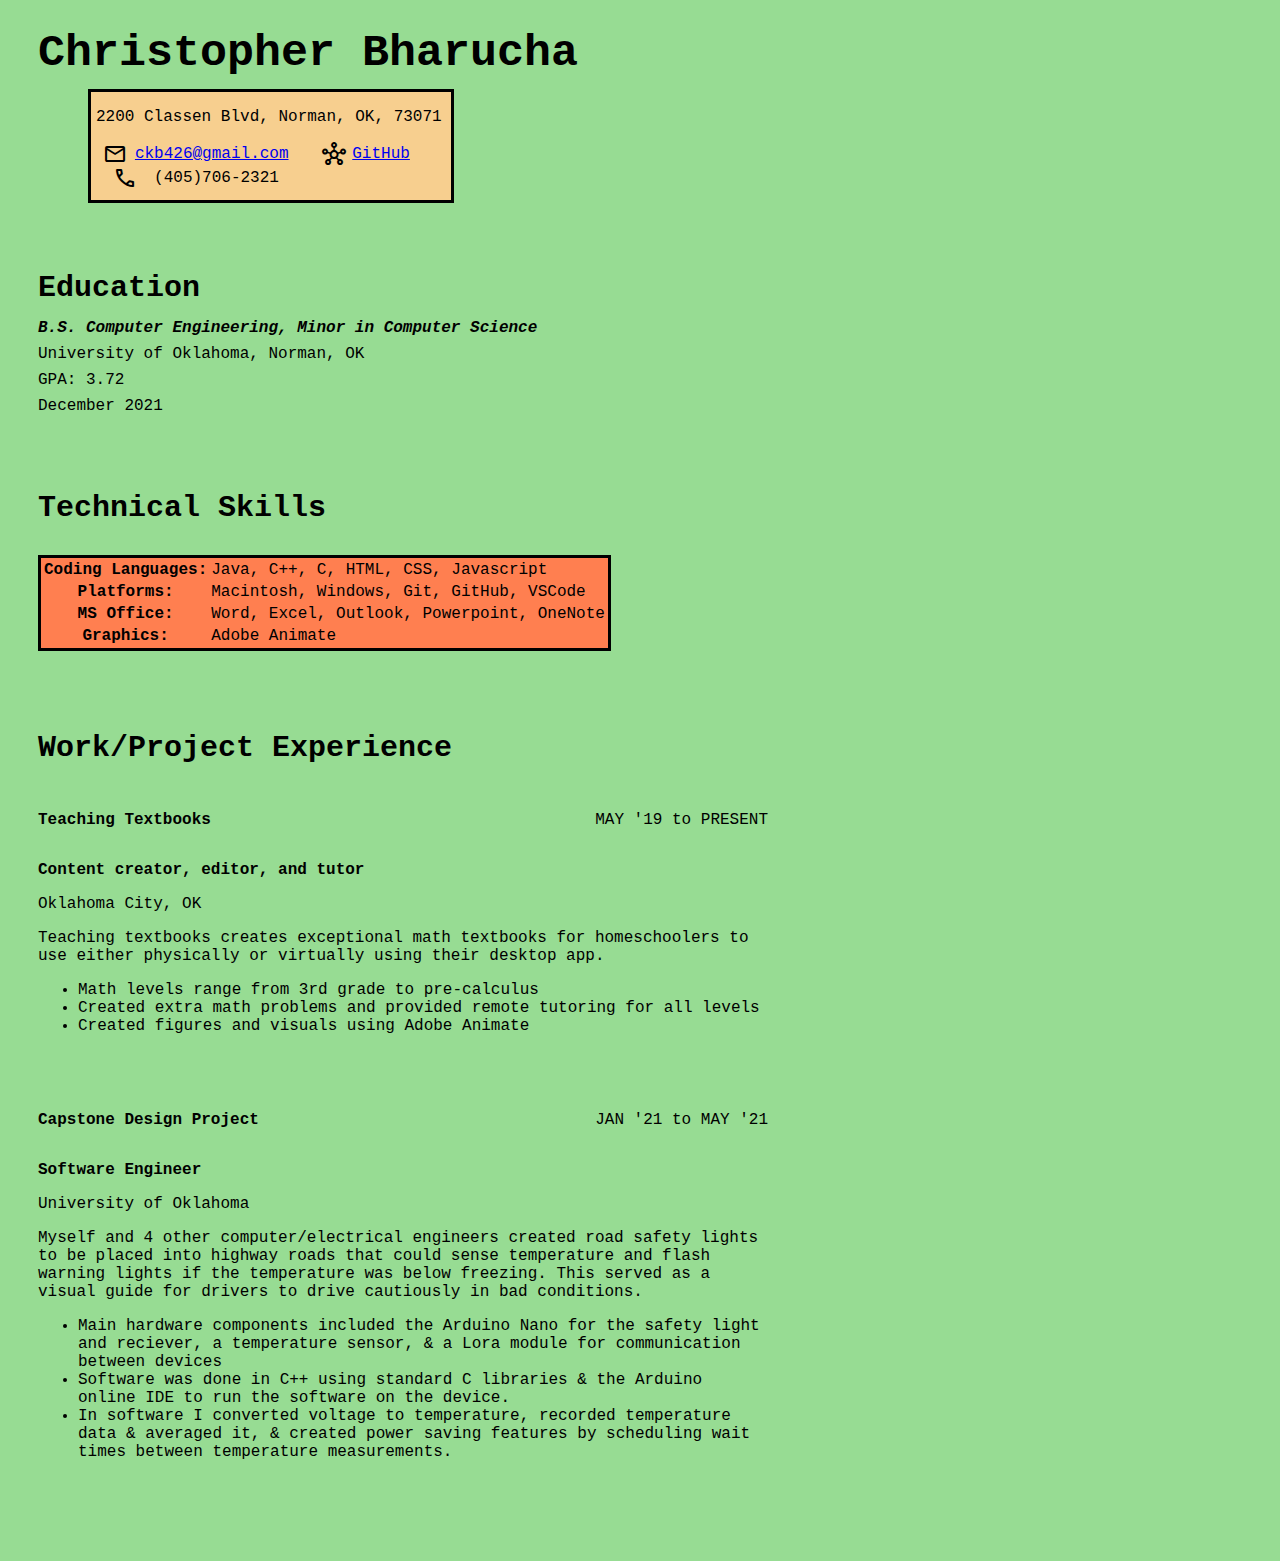
<file: index.html>
<!DOCTYPE html>
<html>
  <head>
    <title>
      Chris Bharucha's Resume
    </title>
    <link rel="stylesheet" href="index.css">
    <link rel="stylesheet" href="https://fonts.googleapis.com/css2?family=Material+Symbols+Outlined:opsz,wght,FILL,GRAD@20..48,100..700,0..1,-50..200" />
    <link rel="stylesheet" href="https://fonts.googleapis.com/css2?family=Material+Symbols+Outlined:opsz,wght,FILL,GRAD@20..48,100..700,0..1,-50..200" />
    <link rel="stylesheet" href="https://fonts.googleapis.com/css2?family=Material+Symbols+Outlined:opsz,wght,FILL,GRAD@20..48,100..700,0..1,-50..200" />
  </head>
  <body>
    <header class="name">
      Christopher Bharucha
    </header>


    <div class="info">
      <div class="address-container">
        <p>
          2200 Classen Blvd, Norman, OK, 73071
        </p>
      </div>

      <div class="email-github-flexbox">
        <div class="email-container">
          <div class="email-flexbox">
            <span class="material-symbols-outlined">
              mail
            </span>
            <a href="mailto: ckb426@gmail.com">
              ckb426@gmail.com
            </a>
          </div>
          <div class="cell-flexbox">
            <span class="material-symbols-outlined">
              call
            </span>
            <div>
              (405)706-2321
            </div>
          </div>
        </div>
  
        <div class="github-container">
          <div class="github-flexbox">
            <span class="material-symbols-outlined">
              hub
            </span>
            <a href="https://github.com/chrisbharucha" target="_blank">
              GitHub
            </a>
          </div> 
        </div>
      </div>
      

    </div>


    <div class="education">
      <p class="education-title">
        Education
      </p>
      <p class="education-degree">
        B.S. Computer Engineering, Minor in Computer Science
      </p>
      <p class="education-university">
        University of Oklahoma, Norman, OK
      </p>
      <p class="education-gpa">
        GPA: 3.72 
      </p>
      <p>
        December 2021
      </p>
    </div>

    <div class="technical-skills">
      <p class="technical-skills-title">
        Technical Skills
      </p>
      <table class="skills-table">
        <tr>
          <th class="r1">
            Coding Languages:
          </th>
          <td>
            Java, C++, C, HTML, CSS, Javascript
          </td>
        </tr>
        
        <tr>
          <th>
            Platforms:
          </th>
          <td>
            Macintosh, Windows, Git, GitHub, VSCode
          </td>
        </tr>
        
        <tr>
          <th>
            MS Office:
          </th>
          <td>
            Word, Excel, Outlook, Powerpoint, OneNote
          </td>
        </tr>
        
        <tr>
          <th>
            Graphics:
          </th>
          <td>
            Adobe Animate
          </td>
        </tr>

      </table>
    </div>

    <div class="work-experience">
      <p class="work-experience-title">
        Work/Project Experience
      </p>
      <div class="teaching-textbooks">
        <p class="teaching-textbooks-title">
          Teaching Textbooks
        </p>
        <p class="teaching-textbooks-date">
          MAY '19 to PRESENT
        </p>
      </div>
      <p class="teaching-textbooks-role">
        Content creator, editor, and tutor
      </p>
      <p>
        Oklahoma City, OK
      </p>
      <p>
        Teaching textbooks creates exceptional math textbooks
         for homeschoolers to use either physically or virtually
         using their desktop app.
      </p>
      <ul>
        <li>
          Math levels range from 3rd grade to pre-calculus
        </li>
        <li>
          Created extra math problems and provided 
          remote tutoring for all levels
        </li>
        <li>
          Created figures and visuals using Adobe Animate
        </li>
      </ul>

      <div class="capstone-project">
        <p class="capstone-project-title">
          Capstone Design Project
        </p>
        <p class="capstone-project-date">
          JAN '21 to MAY '21
        </p>
      </div>
      <p class="capstone-project-role">
        Software Engineer
      </p>
      <p>
        University of Oklahoma
      </p>
      <p>
        Myself and 4 other computer/electrical engineers
        created road safety lights to be placed
        into highway roads that could sense temperature
        and flash warning lights if the temperature was below
        freezing. This served as a visual guide for 
        drivers to drive cautiously in bad conditions.
      </p>
      <ul>
        <li>
          Main hardware components included the Arduino 
          Nano for the safety light and reciever, a 
          temperature sensor, & a Lora module for
          communication between devices
        </li>
        <li>
          Software was done in C++ using standard C 
          libraries & the Arduino online IDE to
          run the software on the device.
        </li>
        <li>
          In software I converted voltage to temperature, 
          recorded temperature data & averaged it, & created
           power saving features by scheduling wait times 
           between temperature measurements. 
        </li>
      </ul>
    </div>

  </body>
</html>
</file>
<file: index.css>
body {
  font-family: 'Courier New', Courier, monospace;
  background-color: rgb(151, 220, 147);
  padding-left: 30px;
  padding-top: 20px;
  margin-bottom: 100px;
}

.name {
  font-weight: 600;
  font-size: 45px;
}

.info {
  margin-left: 50px;
  margin-top: 10px;
  padding-bottom: 10px; 
  padding-left: 5px;
  padding-right: 5px;
  background-color: rgb(247, 207, 143);
  width: 350px;
  border-style: solid;
  border-color: black;
} 

.email-container,
.github-container,
.cell-container {
  display: inline-block;
}

.email-container {
  width: 200px;
}

.email-github-flexbox {
  display: flex;
  align-items: top;
}

.email-flexbox,
.cell-flexbox,
.github-flexbox {
  display: flex;
  align-items: center;
  justify-content: space-evenly;
}

.github-container {
  width: 100px;
  margin-left: 20px;
}

.github-icon {
  width: 30px;
}

.education-title,
.technical-skills-title,
.work-experience-title {
  font-weight: 600;
  font-size: 30px;
  margin-top: 80px;
}

.education {
  line-height: 10px;
}

.education .education-degree {
  font-weight: 600;
  font-style: italic;
}


.skills-table {
  border-style: solid;
  border-color: black;
  background-color: coral;
}

.work-experience {
  max-width: 730px;
  min-width: 300px;
}


.teaching-textbooks,
.capstone-project {
  display: flex;
  justify-content: space-between;
}

.teaching-textbooks-title,
.capstone-project-title,
.teaching-textbooks-role,
.capstone-project-role {
  font-weight: 600;
}

.capstone-project {
  margin-top: 60px;
}
</file>
<file: script.css>
body {
  font-family: 'Courier New', Courier, monospace;
  background-color: rgb(151, 220, 147);
  padding-left: 30px;
  padding-top: 20px;
  margin-bottom: 100px;
}

.name {
  font-weight: 600;
  font-size: 45px;
}

.info {
  margin-left: 50px;
  margin-top: 10px;
  padding-bottom: 10px; 
  padding-left: 5px;
  padding-right: 5px;
  background-color: rgb(247, 207, 143);
  width: 350px;
  border-style: solid;
  border-color: black;
} 

.email-container,
.github-container,
.cell-container {
  display: inline-block;
}

.email-container {
  width: 200px;
}

.email-github-flexbox {
  display: flex;
  align-items: top;
}

.email-flexbox,
.cell-flexbox,
.github-flexbox {
  display: flex;
  align-items: center;
  justify-content: space-evenly;
}

.github-container {
  width: 100px;
  margin-left: 20px;
}

.github-icon {
  width: 30px;
}

.education-title,
.technical-skills-title,
.work-experience-title {
  font-weight: 600;
  font-size: 30px;
  margin-top: 80px;
}

.education {
  line-height: 10px;
}

.education .education-degree {
  font-weight: 600;
  font-style: italic;
}


.skills-table {
  border-style: solid;
  border-color: black;
  background-color: coral;
}

.work-experience {
  max-width: 730px;
  min-width: 300px;
}


.teaching-textbooks,
.capstone-project {
  display: flex;
  justify-content: space-between;
}

.teaching-textbooks-title,
.capstone-project-title,
.teaching-textbooks-role,
.capstone-project-role {
  font-weight: 600;
}

.capstone-project {
  margin-top: 60px;
}
</file>
